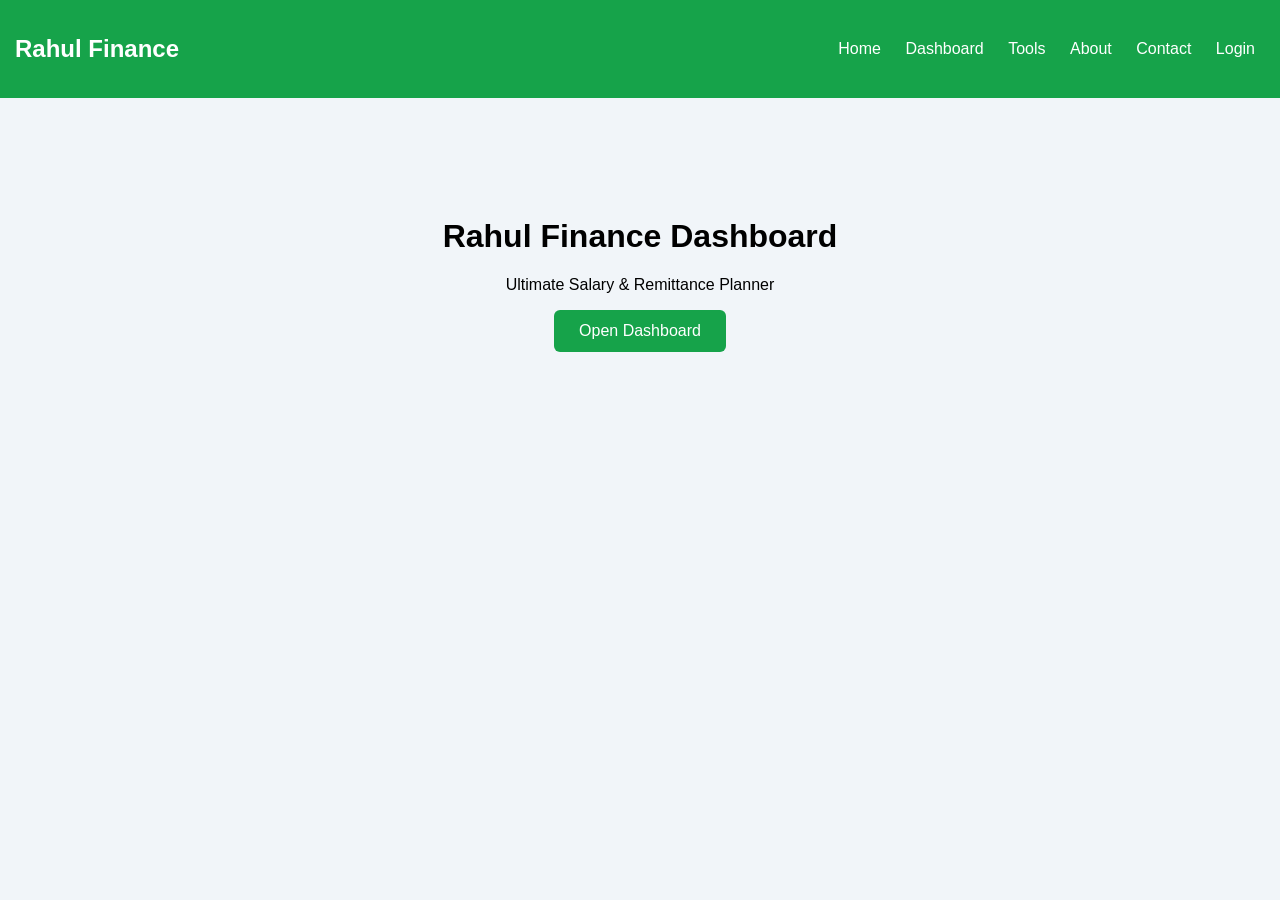
<file: home.html>
<!DOCTYPE html>
<html>
<head>
<title>Rahul Finance Dashboard</title>
<link rel="stylesheet" href="css/style.css">
</head>

<body>

<div class="navbar">
<h2>Rahul Finance</h2>

<div>
<a href="index.html">Home</a>
<a href="pages/dashboard.html">Dashboard</a>
<a href="pages/tools.html">Tools</a>
<a href="pages/about.html">About</a>
<a href="pages/contact.html">Contact</a>
<a href="login.html">Login</a>
</div>
</div>

<div class="hero">
<h1>Rahul Finance Dashboard</h1>
<p>Ultimate Salary & Remittance Planner</p>

<a href="pages/dashboard.html">
<button>Open Dashboard</button>
</a>

</div>

</body>
</html>
</file>
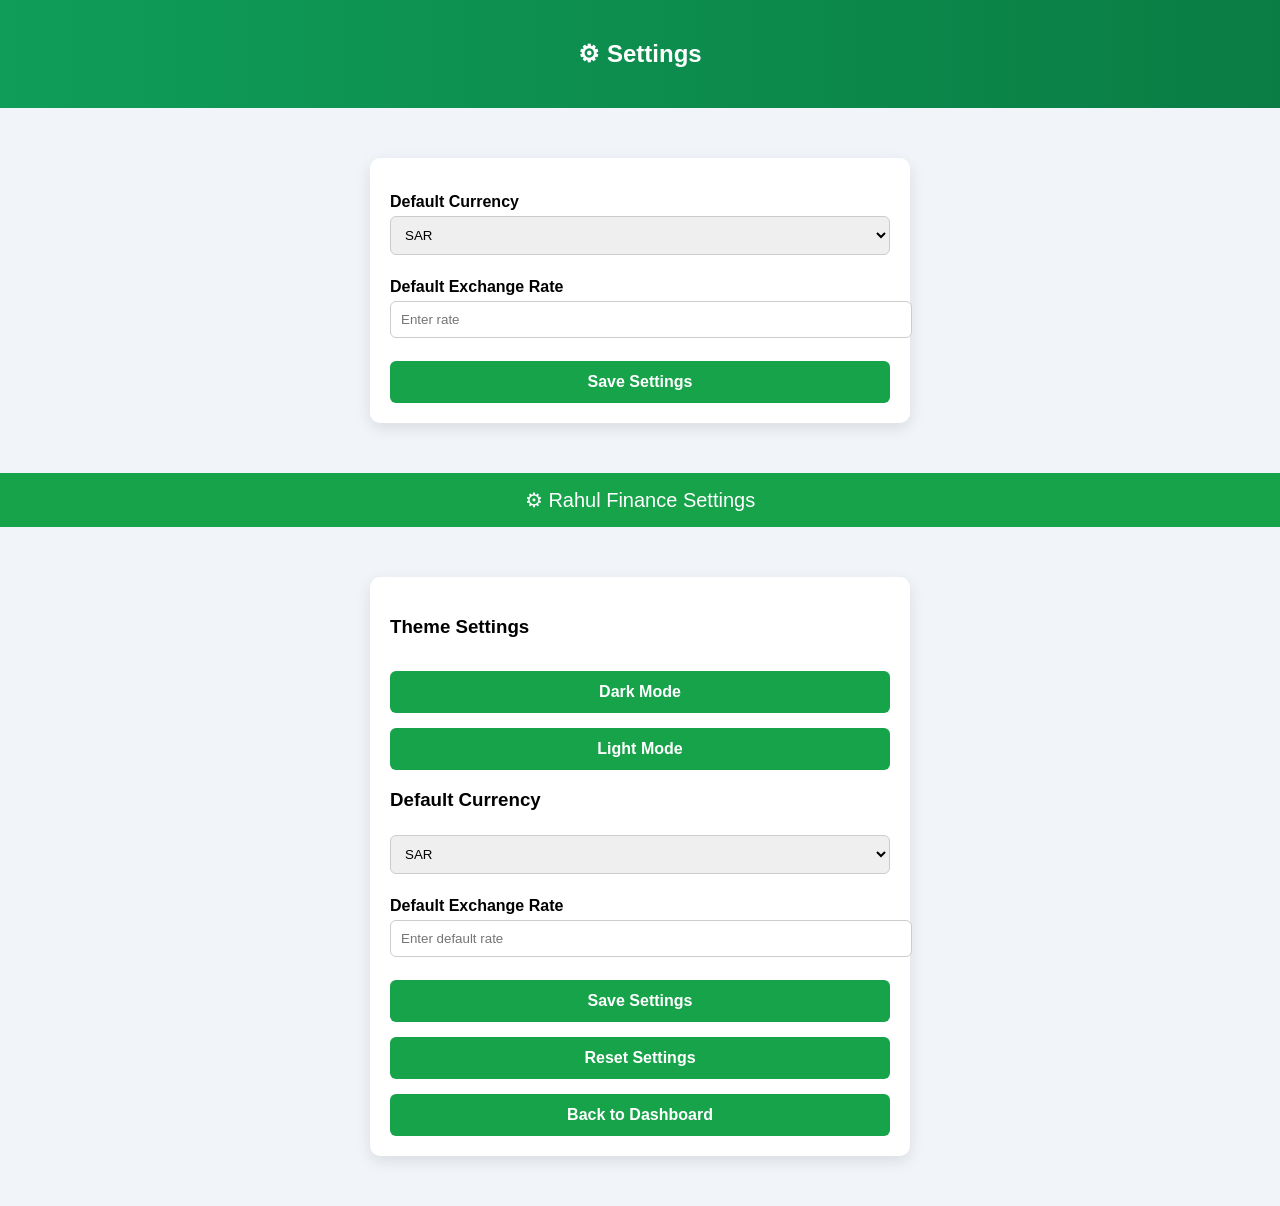
<file: settings.html>
<!DOCTYPE html>
<html lang="en">
<head>
<meta charset="UTF-8">
<title>Settings - Rahul Finance</title>
<link rel="stylesheet" href="../style.css">
</head>

<body>

<header class="header">
<h2>⚙ Settings</h2>
</header>

<div class="container">

<label>Default Currency</label>
<select id="currency">
<option>SAR</option>
<option>USD</option>
<option>AED</option>
<option>BDT</option>
</select>

<label>Default Exchange Rate</label>
<input type="number" id="rate" placeholder="Enter rate">

<button onclick="saveSettings()">Save Settings</button>

</div>

<script>

function saveSettings(){

const currency = document.getElementById("currency").value;
const rate = document.getElementById("rate").value;

localStorage.setItem("defaultCurrency",currency);
localStorage.setItem("defaultRate",rate);

alert("Settings Saved");

}

</script>

</body>
</html>
<!DOCTYPE html>
<html>
<head>
<meta charset="UTF-8">
<title>Rahul Finance Settings</title>

<style>

body{
font-family:Arial;
margin:0;
background:#f1f5f9;
}

.navbar{
background:#16a34a;
color:white;
padding:15px;
font-size:20px;
text-align:center;
}

.container{
max-width:500px;
margin:50px auto;
background:white;
padding:20px;
border-radius:10px;
box-shadow:0 5px 15px rgba(0,0,0,0.1);
}

label{
display:block;
margin-top:15px;
font-weight:bold;
}

select,input{
width:100%;
padding:10px;
margin-top:5px;
border:1px solid #ccc;
border-radius:6px;
}

button{
margin-top:15px;
padding:12px;
border:none;
background:#16a34a;
color:white;
border-radius:6px;
cursor:pointer;
width:100%;
font-size:16px;
}

button:hover{
background:#15803d;
}

.dark{
background:#111;
color:white;
}

</style>
</head>

<body>

<div class="navbar">
⚙ Rahul Finance Settings
</div>

<div class="container">

<h3>Theme Settings</h3>

<button onclick="darkMode()">Dark Mode</button>
<button onclick="lightMode()">Light Mode</button>

<h3>Default Currency</h3>

<select id="currency">
<option>SAR</option>
<option>USD</option>
<option>AED</option>
<option>BDT</option>
</select>

<label>Default Exchange Rate</label>

<input type="number" id="rate" placeholder="Enter default rate">

<button onclick="saveSettings()">Save Settings</button>

<button onclick="resetSettings()">Reset Settings</button>

<a href="dashboard.html">
<button>Back to Dashboard</button>
</a>

</div>

<script>

function darkMode(){
document.body.classList.add("dark")
localStorage.setItem("theme","dark")
}

function lightMode(){
document.body.classList.remove("dark")
localStorage.setItem("theme","light")
}

function saveSettings(){

let currency=document.getElementById("currency").value
let rate=document.getElementById("rate").value

localStorage.setItem("currency",currency)
localStorage.setItem("rate",rate)

alert("Settings Saved Successfully")

}

function resetSettings(){

localStorage.clear()
alert("Settings Reset")

}

if(localStorage.getItem("theme")=="dark"){
document.body.classList.add("dark")
}

</script>

</body>
</html>
</file>
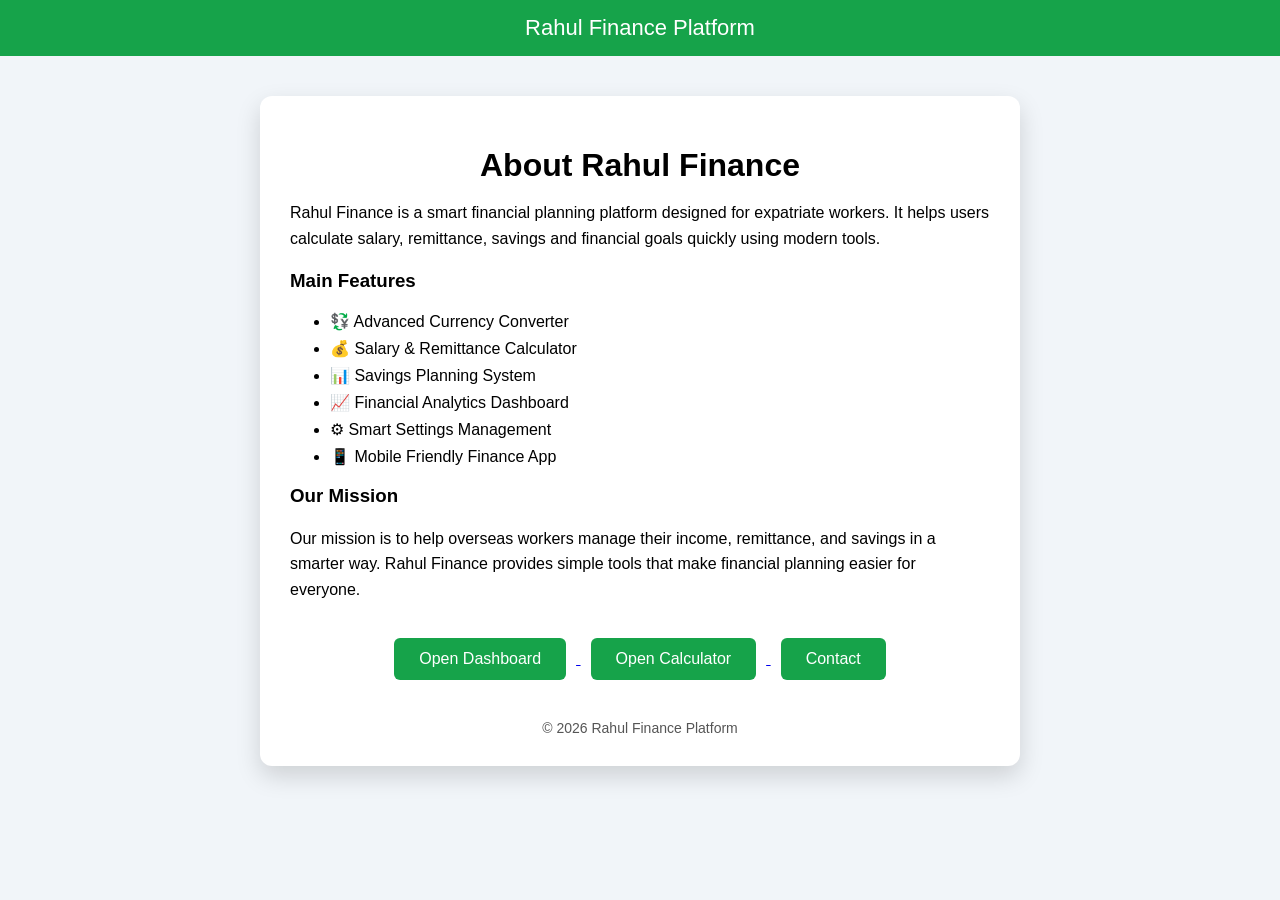
<file: pages/about.html>
<!DOCTYPE html>
<html>

<head>

<meta charset="UTF-8">

<title>About Rahul Finance</title>

<style>

body{
font-family:Arial;
margin:0;
background:#f1f5f9;
}

.navbar{
background:#16a34a;
color:white;
padding:15px;
text-align:center;
font-size:22px;
}

.container{
max-width:700px;
margin:40px auto;
background:white;
padding:30px;
border-radius:12px;
box-shadow:0 10px 25px rgba(0,0,0,0.15);
}

h1{
text-align:center;
margin-bottom:10px;
}

p{
line-height:1.6;
}

.features{
margin-top:20px;
}

.features li{
margin:8px 0;
}

.buttons{
margin-top:25px;
text-align:center;
}

button{
padding:12px 25px;
margin:10px;
border:none;
background:#16a34a;
color:white;
border-radius:6px;
font-size:16px;
cursor:pointer;
}

button:hover{
background:#15803d;
}

.footer{
text-align:center;
margin-top:30px;
font-size:14px;
color:#555;
}

</style>

</head>

<body>

<div class="navbar">

Rahul Finance Platform

</div>

<div class="container">

<h1>About Rahul Finance</h1>

<p>

Rahul Finance is a smart financial planning platform designed for expatriate workers.  
It helps users calculate salary, remittance, savings and financial goals quickly using modern tools.

</p>

<h3>Main Features</h3>

<ul class="features">

<li>💱 Advanced Currency Converter</li>

<li>💰 Salary & Remittance Calculator</li>

<li>📊 Savings Planning System</li>

<li>📈 Financial Analytics Dashboard</li>

<li>⚙ Smart Settings Management</li>

<li>📱 Mobile Friendly Finance App</li>

</ul>

<h3>Our Mission</h3>

<p>

Our mission is to help overseas workers manage their income, remittance, and savings in a smarter way.

Rahul Finance provides simple tools that make financial planning easier for everyone.

</p>

<div class="buttons">

<a href="dashboard.html">
<button>Open Dashboard</button>
</a>

<a href="tools.html">
<button>Open Calculator</button>
</a>

<a href="contact.html">
<button>Contact</button>
</a>

</div>

<div class="footer">

© 2026 Rahul Finance Platform

</div>

</div>

</body>

</html>
</file>
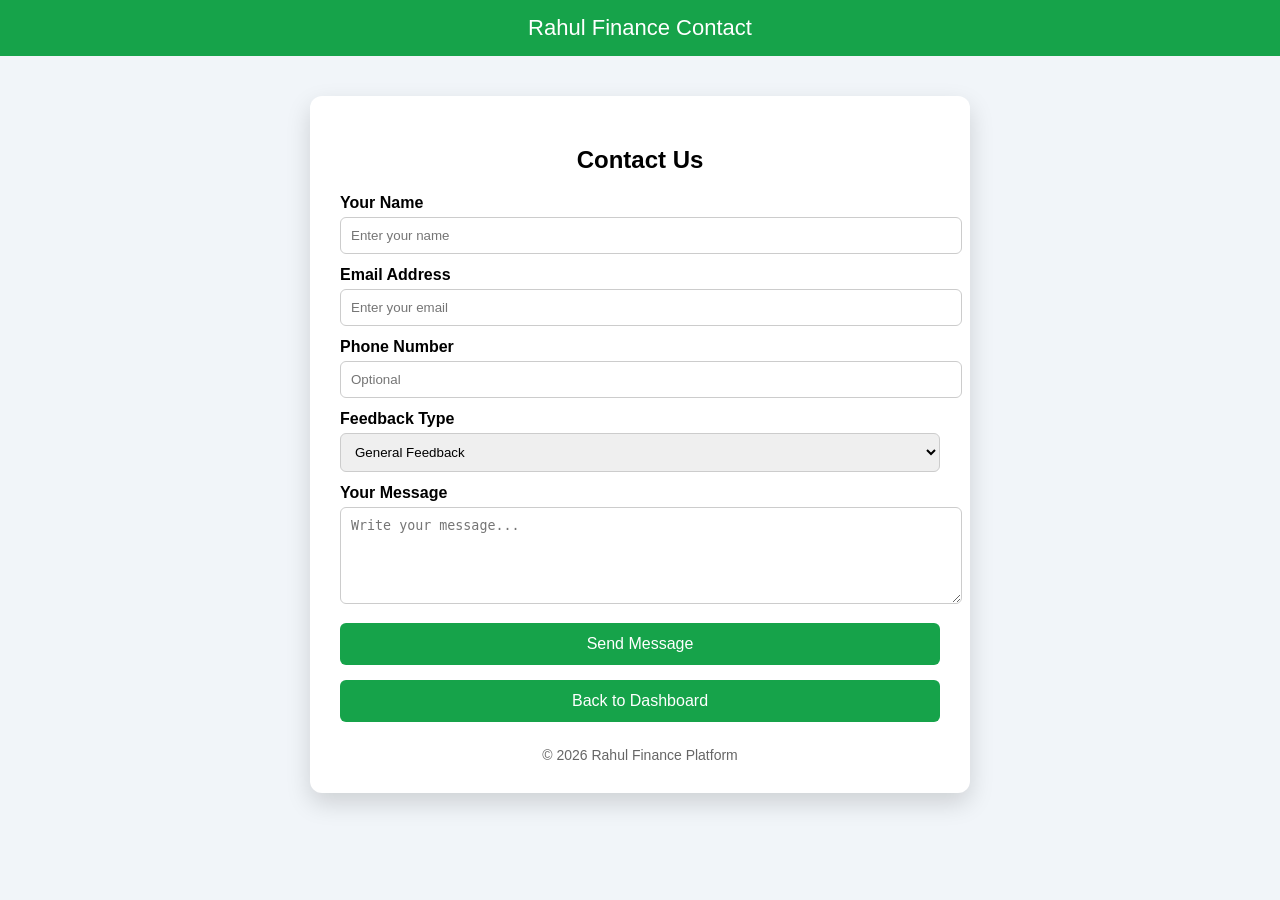
<file: pages/contact.html>
<!DOCTYPE html>
<html>

<head>

<meta charset="UTF-8">

<title>Contact Rahul Finance</title>

<style>

body{
font-family:Arial;
margin:0;
background:#f1f5f9;
}

.navbar{
background:#16a34a;
color:white;
padding:15px;
text-align:center;
font-size:22px;
}

.container{
max-width:600px;
margin:40px auto;
background:white;
padding:30px;
border-radius:12px;
box-shadow:0 10px 25px rgba(0,0,0,0.15);
}

h2{
text-align:center;
}

label{
display:block;
margin-top:12px;
font-weight:bold;
}

input,textarea,select{
width:100%;
padding:10px;
margin-top:5px;
border:1px solid #ccc;
border-radius:6px;
}

button{
padding:12px;
margin-top:15px;
width:100%;
border:none;
background:#16a34a;
color:white;
font-size:16px;
border-radius:6px;
cursor:pointer;
}

button:hover{
background:#15803d;
}

.footer{
text-align:center;
margin-top:25px;
color:#666;
font-size:14px;
}

</style>

</head>

<body>

<div class="navbar">

Rahul Finance Contact

</div>

<div class="container">

<h2>Contact Us</h2>

<form action="https://formspree.io/f/mlgprbyr" method="POST">

<label>Your Name</label>
<input type="text" name="name" placeholder="Enter your name" required>

<label>Email Address</label>
<input type="email" name="email" placeholder="Enter your email" required>

<label>Phone Number</label>
<input type="text" name="phone" placeholder="Optional">

<label>Feedback Type</label>

<select name="type">

<option>General Feedback</option>

<option>Bug Report</option>

<option>Feature Request</option>

</select>

<label>Your Message</label>

<textarea name="message" rows="5" placeholder="Write your message..." required></textarea>

<button type="submit">Send Message</button>

</form>

<a href="dashboard.html">
<button>Back to Dashboard</button>
</a>

<div class="footer">

© 2026 Rahul Finance Platform

</div>

</div>

</body>

</html>
</file>
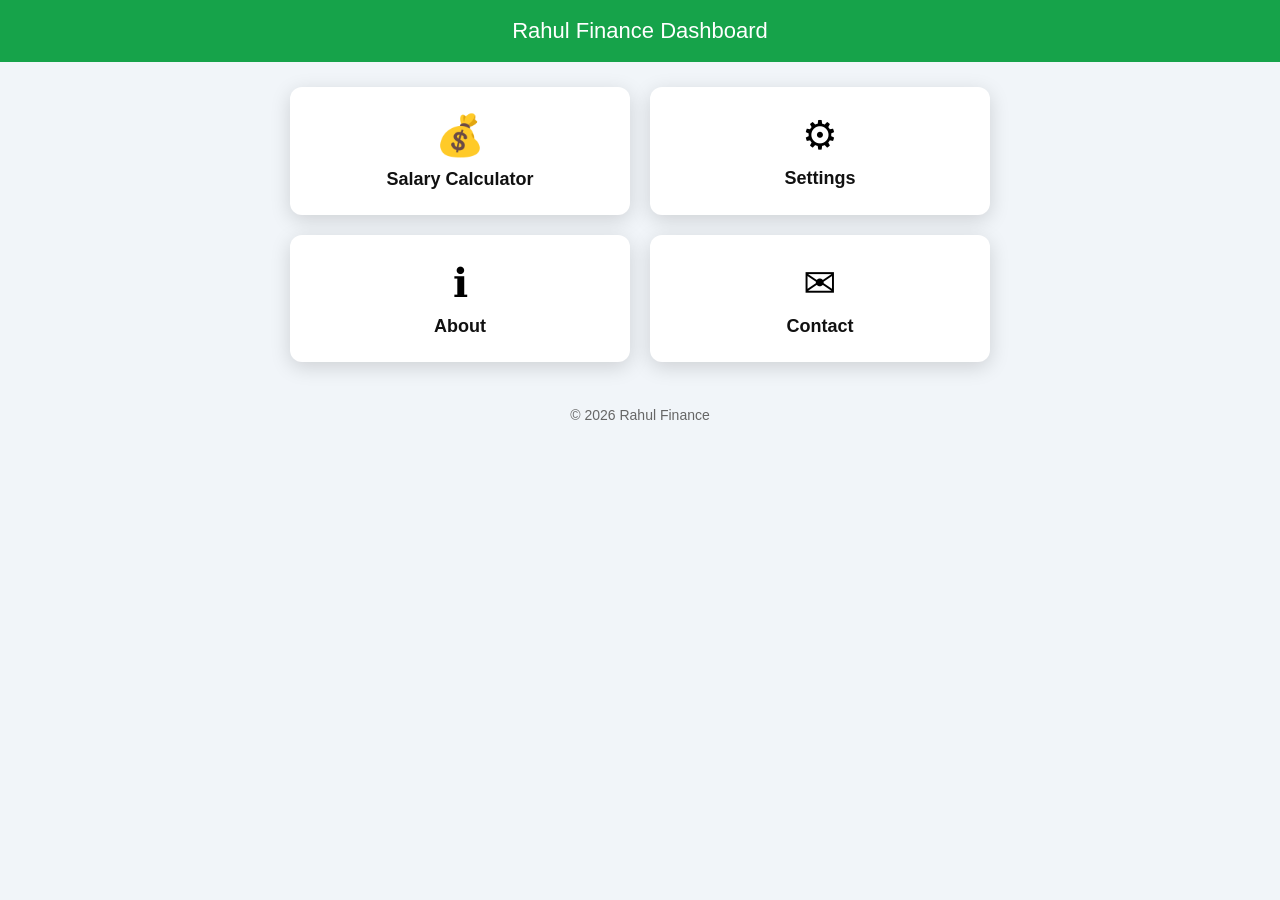
<file: pages/dashboard.html>
<!DOCTYPE html>
<html>

<head>

<meta charset="UTF-8">

<title>Rahul Finance Dashboard</title>

<style>

body{
font-family:Arial;
margin:0;
background:#f1f5f9;
}

.header{
background:#16a34a;
color:white;
padding:18px;
text-align:center;
font-size:22px;
}

.container{
display:grid;
grid-template-columns:1fr 1fr;
gap:20px;
padding:25px;
max-width:700px;
margin:auto;
}

.card{
background:white;
padding:25px;
border-radius:12px;
box-shadow:0 5px 20px rgba(0,0,0,0.15);
text-align:center;
transition:0.3s;
}

.card:hover{
transform:scale(1.05);
}

.card a{
text-decoration:none;
color:#111;
font-size:18px;
font-weight:bold;
}

.icon{
font-size:40px;
margin-bottom:10px;
}

.footer{
text-align:center;
padding:20px;
color:#666;
font-size:14px;
}

</style>

</head>

<body>

<div class="header">

Rahul Finance Dashboard

</div>

<div class="container">

<div class="card">

<div class="icon">💰</div>

<a href="tools.html">Salary Calculator</a>

</div>

<div class="card">

<div class="icon">⚙</div>

<a href="settings.html">Settings</a>

</div>

<div class="card">

<div class="icon">ℹ</div>

<a href="about.html">About</a>

</div>

<div class="card">

<div class="icon">✉</div>

<a href="contact.html">Contact</a>

</div>

</div>

<div class="footer">

© 2026 Rahul Finance

</div>

</body>

</html>
</file>
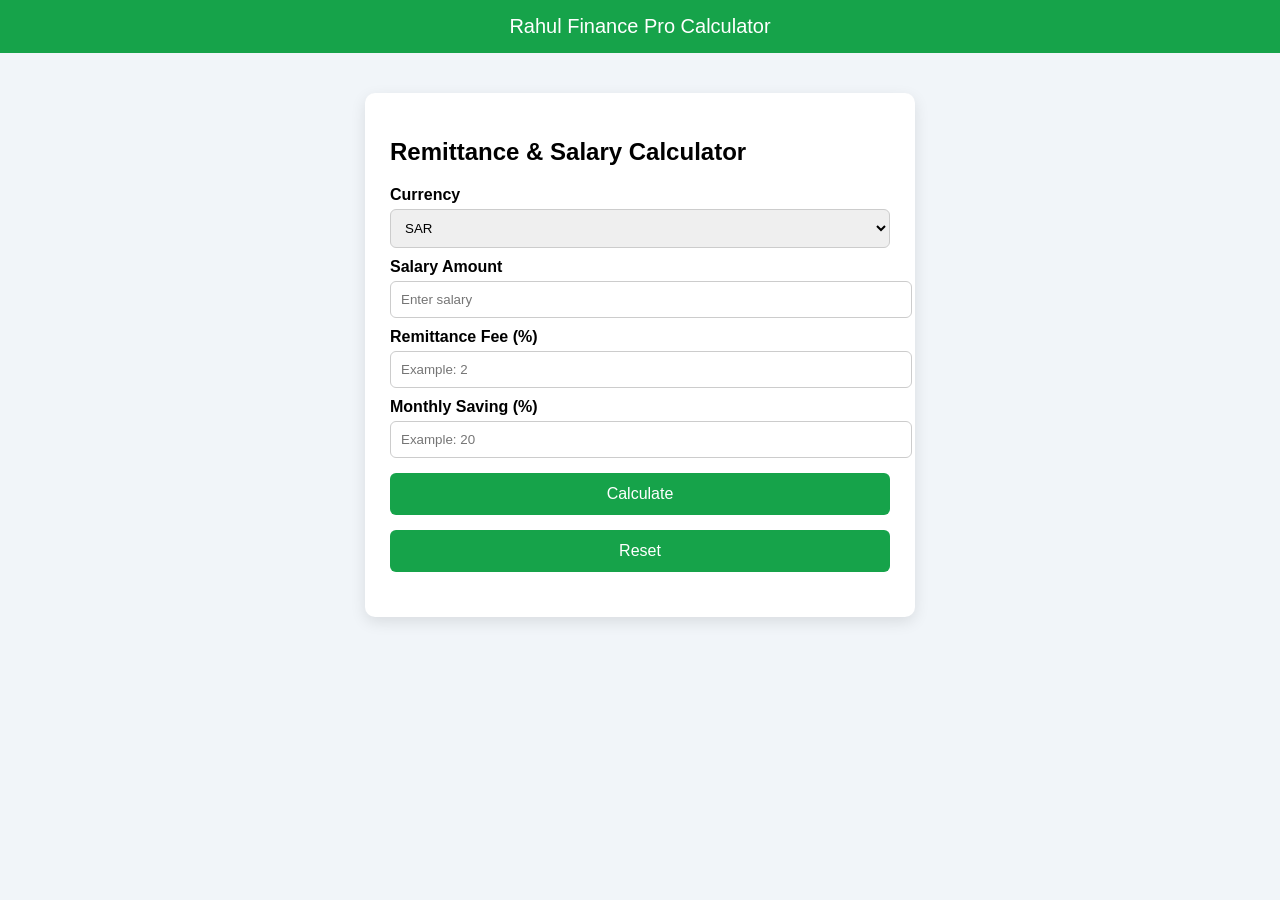
<file: pages/tools.html>
<!DOCTYPE html>
<html>
<head>

<meta charset="UTF-8">
<title>Rahul Finance Pro Calculator</title>

<style>

body{
font-family:Arial;
background:#f1f5f9;
margin:0;
}

.navbar{
background:#16a34a;
color:white;
padding:15px;
text-align:center;
font-size:20px;
}

.container{
max-width:500px;
margin:40px auto;
background:white;
padding:25px;
border-radius:10px;
box-shadow:0 5px 15px rgba(0,0,0,0.1);
}

label{
font-weight:bold;
display:block;
margin-top:10px;
}

input,select{
width:100%;
padding:10px;
margin-top:5px;
border:1px solid #ccc;
border-radius:6px;
}

button{
width:100%;
padding:12px;
margin-top:15px;
background:#16a34a;
border:none;
color:white;
font-size:16px;
border-radius:6px;
cursor:pointer;
}

button:hover{
background:#15803d;
}

.result{
margin-top:20px;
font-size:18px;
font-weight:bold;
}

</style>

</head>

<body>

<div class="navbar">
Rahul Finance Pro Calculator
</div>

<div class="container">

<h2>Remittance & Salary Calculator</h2>

<label>Currency</label>

<select id="currency">
<option value="SAR">SAR</option>
<option value="AED">AED</option>
<option value="USD">USD</option>
</select>

<label>Salary Amount</label>

<input type="number" id="salary" placeholder="Enter salary">

<label>Remittance Fee (%)</label>

<input type="number" id="fee" placeholder="Example: 2">

<label>Monthly Saving (%)</label>

<input type="number" id="saving" placeholder="Example: 20">

<button onclick="calculate()">Calculate</button>

<button onclick="reset()">Reset</button>

<div class="result" id="result"></div>

</div>

<script>

async function getRate(currency){

let res = await fetch("https://open.er-api.com/v6/latest/"+currency)
let data = await res.json()

return data.rates.BDT

}

async function calculate(){

let currency=document.getElementById("currency").value
let salary=document.getElementById("salary").value
let fee=document.getElementById("fee").value
let saving=document.getElementById("saving").value

let rate=await getRate(currency)

let gross=salary*rate

let feeAmount=gross*(fee/100)

let net=gross-feeAmount

let savingAmount=net*(saving/100)

document.getElementById("result").innerHTML=

"Exchange Rate: "+rate.toFixed(2)+"<br>"+
"Gross BDT: "+gross.toFixed(2)+"<br>"+
"Remittance Fee: "+feeAmount.toFixed(2)+"<br>"+
"Net Receive: "+net.toFixed(2)+"<br>"+
"Monthly Saving: "+savingAmount.toFixed(2)

}

function reset(){

document.getElementById("salary").value=""
document.getElementById("fee").value=""
document.getElementById("saving").value=""
document.getElementById("result").innerHTML=""

}

</script>

</body>
</html>
</file>
<file: css/style.css>
body{
font-family:Arial;
margin:0;
background:#f1f5f9;
}

.navbar{
display:flex;
justify-content:space-between;
align-items:center;
background:#16a34a;
padding:15px;
color:white;
}

.navbar a{
color:white;
margin:10px;
text-decoration:none;
}

.hero{
text-align:center;
margin-top:120px;
}

button{
padding:12px 25px;
background:#16a34a;
border:none;
color:white;
border-radius:6px;
font-size:16px;
}
</file>
<file: style.css>
body{
font-family: Arial;
margin:0;
background:#f4f6f9;
}

header{
background:linear-gradient(90deg,#0f9d58,#0a7d44);
color:white;
padding:20px;
text-align:center;
}

.container{
max-width:480px;
margin:20px auto;
background:white;
padding:20px;
border-radius:15px;
box-shadow:0 5px 25px rgba(0,0,0,0.1);
}

input,select{
width:100%;
padding:10px;
margin:8px 0;
border-radius:6px;
border:1px solid #ccc;
}

button{
width:100%;
padding:12px;
margin-top:10px;
border:none;
border-radius:8px;
background:#0f9d58;
color:white;
font-weight:bold;
}
.topbar{
display:flex;
justify-content:space-between;
align-items:center;
background:#0f9d58;
padding:10px 20px;
color:white;
}

.logo{
display:flex;
align-items:center;
gap:8px;
font-weight:bold;
}

.logo img{
width:30px;
height:30px;
}

nav a{
color:white;
text-decoration:none;
margin-left:15px;
font-weight:bold;
}

nav a:hover{
opacity:0.7;
}
.bottom-nav{
position:fixed;
bottom:0;
left:0;
width:100%;
background:#111;
display:flex;
justify-content:space-around;
padding:10px;
}

.bottom-nav a{
color:white;
text-decoration:none;
font-size:14px;
}
/* Finance Tools Card UI */

.tool-card{
background:linear-gradient(135deg,#ffffff,#f1f5f9);
padding:18px;
margin:12px;
border-radius:14px;
box-shadow:0 8px 20px rgba(0,0,0,0.08);
text-align:center;
transition:all 0.3s ease;
border:1px solid #e5e7eb;
}

.tool-card:hover{
transform:translateY(-5px);
box-shadow:0 12px 30px rgba(0,0,0,0.15);
}

.tool-card a{
display:block;
text-decoration:none;
font-size:17px;
font-weight:600;
color:#16a34a;
letter-spacing:0.3px;
}

.tool-card a:hover{
color:#0f766e;
}
.menu{
position:fixed;
top:0;
left:-260px;
width:260px;
height:100%;
background:#ffffff;
padding:20px;
box-shadow:2px 0 15px rgba(0,0,0,0.2);
transition:0.3s ease;
z-index:999;
overflow-y:auto;
}

.menu a{
display:block;
padding:12px;
margin-bottom:8px;
text-decoration:none;
color:#333;
font-size:16px;
border-radius:6px;
transition:0.2s;
}

.menu a:hover{
background:#f1f5f9;
color:#16a34a;
}

.show-menu{
left:0;
}

.menu-icon{
position:fixed;
top:15px;
left:15px;
font-size:30px;
cursor:pointer;
color:white;
z-index:1000;
background:rgba(0,0,0,0.3);
padding:6px 10px;
border-radius:6px;
transition:0.2s;
}

.menu-icon:hover{
background:rgba(0,0,0,0.5);
}
.contact-section{
max-width:520px;
margin:50px auto;
padding:25px;
background:linear-gradient(135deg,#ffffff,#f8fafc);
border-radius:14px;
box-shadow:0 15px 35px rgba(0,0,0,0.15);
transition:0.3s;
}

.contact-section:hover{
transform:translateY(-4px);
box-shadow:0 20px 45px rgba(0,0,0,0.2);
}

.contact-section h2{
text-align:center;
margin-bottom:25px;
font-size:24px;
color:#0f172a;
}

.contact-section form{
display:flex;
flex-direction:column;
gap:14px;
}

.contact-section label{
font-weight:600;
font-size:14px;
color:#334155;
}

.contact-section input,
.contact-section textarea,
.contact-section select{
padding:12px;
border-radius:8px;
border:1px solid #cbd5f5;
font-size:14px;
outline:none;
transition:0.25s;
background:#f8fafc;
}

.contact-section input:focus,
.contact-section textarea:focus,
.contact-section select:focus{
border-color:#16a34a;
box-shadow:0 0 0 2px rgba(22,163,74,0.15);
background:#ffffff;
}

.contact-section textarea{
resize:none;
}

.contact-section button{
background:linear-gradient(135deg,#16a34a,#22c55e);
color:white;
padding:14px;
border:none;
border-radius:8px;
cursor:pointer;
font-size:16px;
font-weight:600;
transition:0.25s;
}

.contact-section button:hover{
transform:translateY(-2px);
box-shadow:0 10px 25px rgba(22,163,74,0.4);
background:linear-gradient(135deg,#15803d,#16a34a);
}

/* Mobile Responsive */

@media(max-width:600px){

.contact-section{
margin:30px 15px;
padding:20px;
}

.contact-section h2{
font-size:20px;
}

  }
</file>
